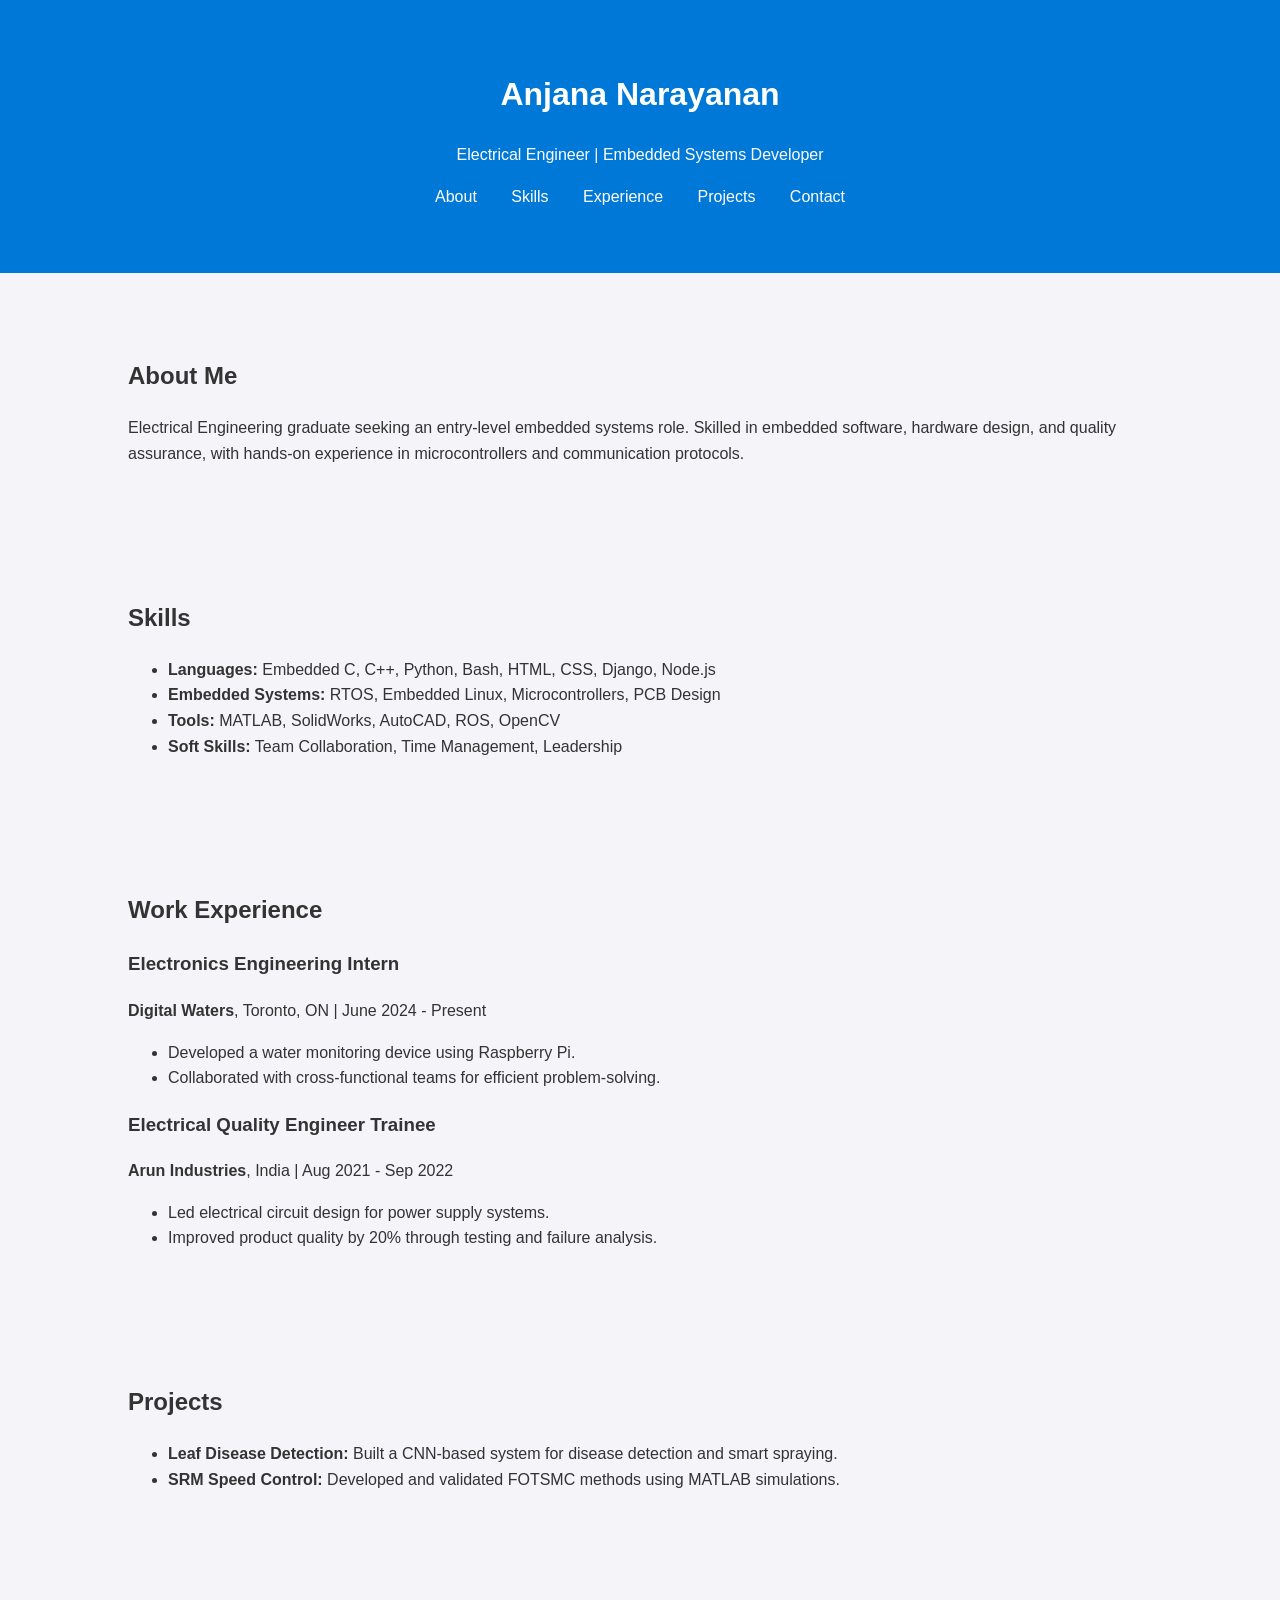
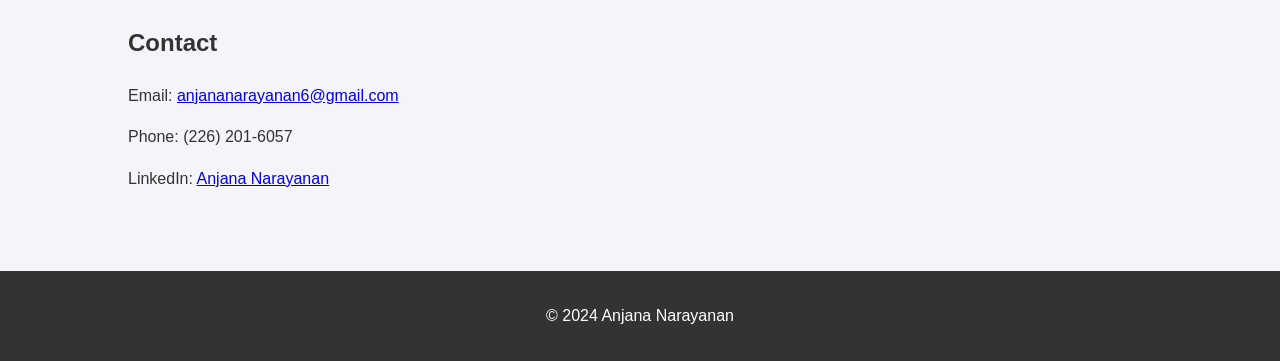
<file: C_programming/Portfolio-website/index.html>
<!DOCTYPE html>
<html lang="en">
<head>
    <meta charset="UTF-8">
    <meta name="viewport" content="width=device-width, initial-scale=1.0">
    <title>Anjana Narayanan Portfolio</title>
    <link rel="stylesheet" href="style.css">
</head>
<body>
    <header>
        <div class="container">
            <h1>Anjana Narayanan</h1>
            <p>Electrical Engineer | Embedded Systems Developer</p>
            <nav>
                <ul>
                    <li><a href="#about">About</a></li>
                    <li><a href="#skills">Skills</a></li>
                    <li><a href="#experience">Experience</a></li>
                    <li><a href="#projects">Projects</a></li>
                    <li><a href="#contact">Contact</a></li>
                </ul>
            </nav>
        </div>
    </header>

    <section id="about">
        <div class="container">
            <h2>About Me</h2>
            <p>Electrical Engineering graduate seeking an entry-level embedded systems role. Skilled in embedded software, hardware design, and quality assurance, with hands-on experience in microcontrollers and communication protocols.</p>
        </div>
    </section>

    <section id="skills">
        <div class="container">
            <h2>Skills</h2>
            <ul>
                <li><strong>Languages:</strong> Embedded C, C++, Python, Bash, HTML, CSS, Django, Node.js</li>
                <li><strong>Embedded Systems:</strong> RTOS, Embedded Linux, Microcontrollers, PCB Design</li>
                <li><strong>Tools:</strong> MATLAB, SolidWorks, AutoCAD, ROS, OpenCV</li>
                <li><strong>Soft Skills:</strong> Team Collaboration, Time Management, Leadership</li>
            </ul>
        </div>
    </section>

    <section id="experience">
        <div class="container">
            <h2>Work Experience</h2>
            <article>
                <h3>Electronics Engineering Intern</h3>
                <p><strong>Digital Waters</strong>, Toronto, ON | June 2024 - Present</p>
                <ul>
                    <li>Developed a water monitoring device using Raspberry Pi.</li>
                    <li>Collaborated with cross-functional teams for efficient problem-solving.</li>
                </ul>
            </article>
            <article>
                <h3>Electrical Quality Engineer Trainee</h3>
                <p><strong>Arun Industries</strong>, India | Aug 2021 - Sep 2022</p>
                <ul>
                    <li>Led electrical circuit design for power supply systems.</li>
                    <li>Improved product quality by 20% through testing and failure analysis.</li>
                </ul>
            </article>
        </div>
    </section>

    <section id="projects">
        <div class="container">
            <h2>Projects</h2>
            <ul>
                <li><strong>Leaf Disease Detection:</strong> Built a CNN-based system for disease detection and smart spraying.</li>
                <li><strong>SRM Speed Control:</strong> Developed and validated FOTSMC methods using MATLAB simulations.</li>
            </ul>
        </div>
    </section>

    <section id="contact">
        <div class="container">
            <h2>Contact</h2>
            <p>Email: <a href="mailto:anjananarayanan6@gmail.com">anjananarayanan6@gmail.com</a></p>
            <p>Phone: (226) 201-6057</p>
            <p>LinkedIn: <a href="https://www.linkedin.com/in/anjana-narayanan-715865281" target="_blank">Anjana Narayanan</a></p>
        </div>
    </section>

    <footer>
        <p>&copy; 2024 Anjana Narayanan</p>
    </footer>
</body>
</html>
</file>
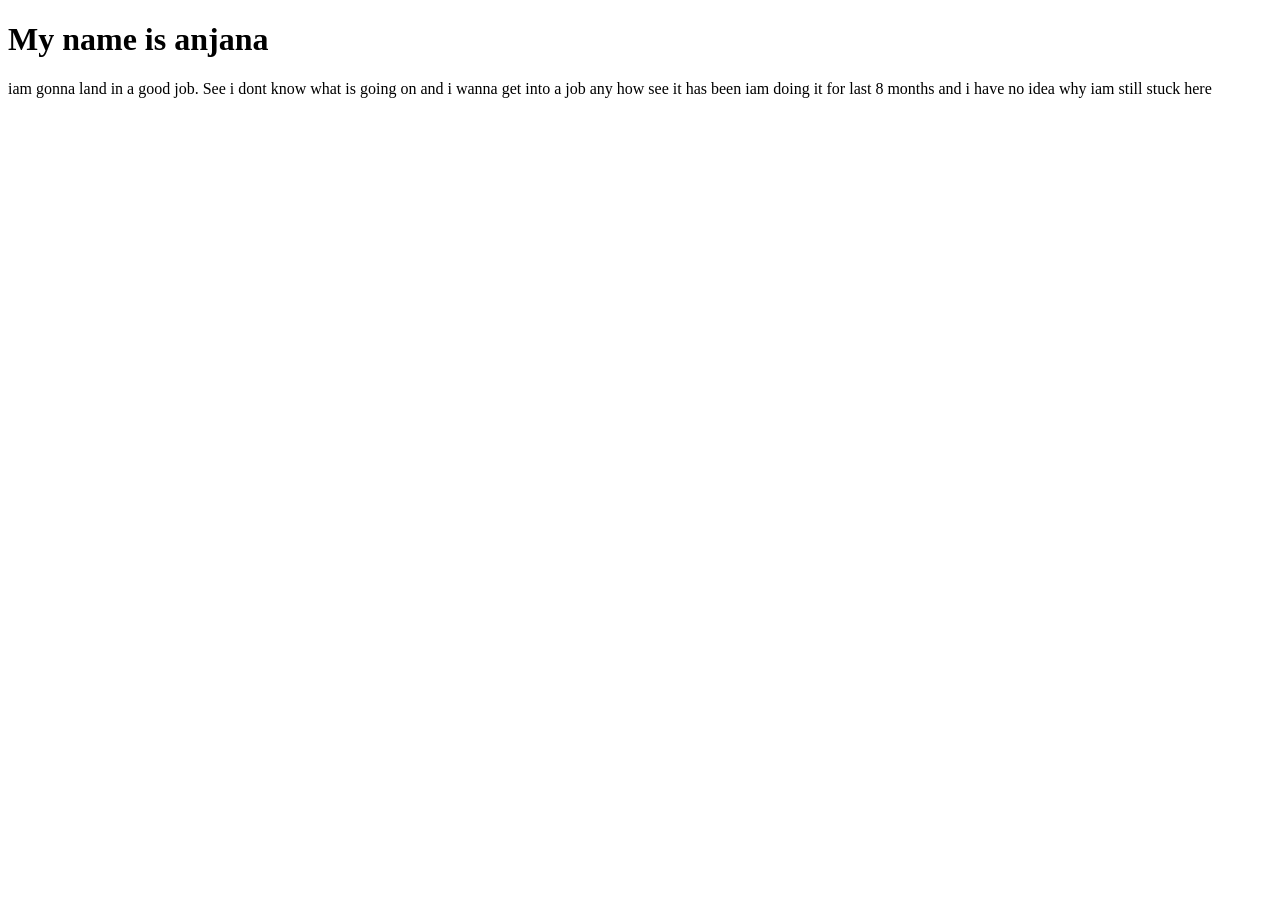
<file: my first.html>
<!DOCTYPE html>
<html>
    <head>
        <title>page title</title>
        </head>
        
        <h1>My name is anjana</h1>
        <p>iam gonna land in a good job. See i dont know what is going on and i wanna get into a job any how see it has been iam doing it for last 8 months and i have no idea why iam still stuck here</p>
 </html>
</file>
<file: C_programming/Portfolio-website/style.css>
body {
    font-family: Arial, sans-serif;
    line-height: 1.6;
    margin: 0;
    padding: 0;
    background: #f4f4f9;
    color: #333;
}

.container {
    width: 80%;
    margin: auto;
    overflow: hidden;
    padding: 2rem;
}

header {
    background: #0078d7;
    color: #fff;
    padding: 1rem 0;
}

header h1, header p {
    text-align: center;
}

nav ul {
    list-style: none;
    padding: 0;
    text-align: center;
}

nav ul li {
    display: inline;
    margin: 0 15px;
}

nav ul li a {
    text-decoration: none;
    color: #fff;
}

section {
    margin: 2rem 0;
}

footer {
    text-align: center;
    padding: 1rem 0;
    background: #333;
    color: #fff;
}
</file>
